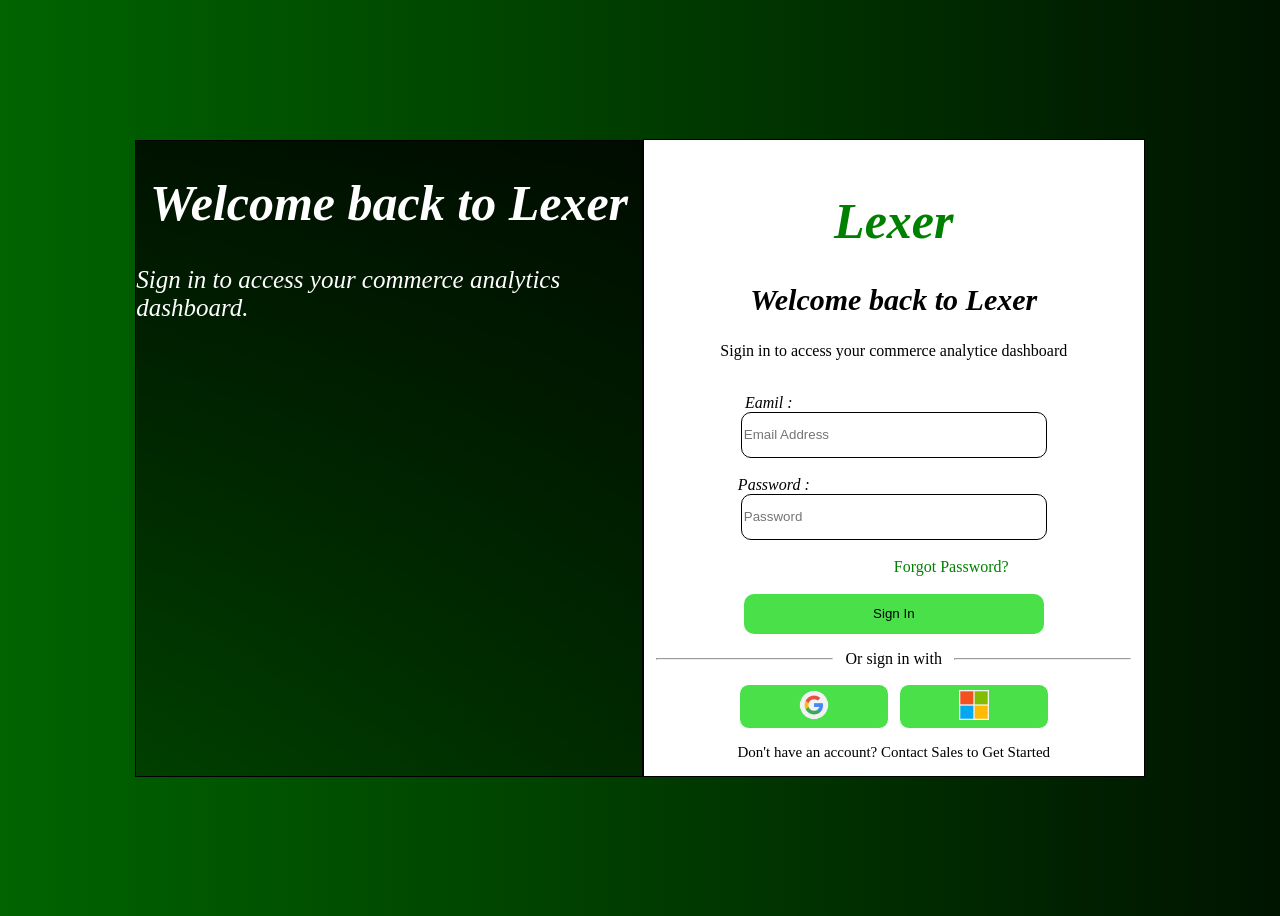
<file: security/accout.html>
<!DOCTYPE html>
<html lang="en">
<head>
    <meta charset="UTF-8">
    <meta name="viewport" content="width=device-width, initial-scale=1.0">
    <link rel="stylesheet" href="account.css">
    <title>Login    </title>
</head>
<body>
    <div class="bass_center">
        <div class="for_photo">
            <div class="welcome-text">
                <h1 style=" font-size: 50px; font-style: italic;color: white;display: flex;justify-content: center;">Welcome back to Lexer</h1>
                <p style="font-size: 25px; font-style: italic; color: white;display: flex;justify-content: center;">Sign in to access your commerce analytics dashboard.</p>
            </div>
        </div>
         <div class="control_login">
            <br>
            <h1 style="font-style: italic;font-size: 50px;color: green;" class="center">Lexer</h1>
            <h2 style="font-style: italic;font-size: 30px;" class="center">Welcome back to Lexer</h2>
            <p class="center">Sigin in to access your commerce analytice dashboard</p>
<br>
            <form>
                <label style="font-style: italic;display: flex;justify-content: center;align-items: center;margin: auto;margin-right: 50%">Eamil : </label>
                <input class="for_input" type="eamil" id="user_name" placeholder="Email Address">
                <br>
                <label style="font-style: italic;display: flex;justify-content: center;align-items: center;margin: auto;margin-right: 48%">Password : </label>
                <input class="for_input" type="password" id="pass" placeholder="Password">
                <br>
                <p style="color: green;display: block;justify-content: center;align-items: center; margin: auto;margin-left:50%;cursor: pointer;">Forgot Password?</p>
                <br>
                <button style="background-color: rgb(73, 224, 73);border: none;" class="for_input1" id="btn-sub" type="button"><p>Sign In</p></button>
            </form>
            <div class="center_text">
                <hr style="width: 35%;"><p>Or sign in with</p><hr style="width: 35%;">
            </div>
            <div style="display: flex;gap: 10px;" class="center">
                <button class="btn">
                    <img  src="./photo/google.png" width="30px" alt="">
                </button>
                <button class="btn">
                    <img src="./photo/Microsoft_logo.svg.jpg" width="30px" alt="">
                </button>
            </div>
            <p class="center" style="font-size: 15px;">Don't have an account? Contact Sales to Get Started</p>
         </div>
    </div>
    

    <!-- <div id="place_for_save_data">

    </div> -->
    <script src="./login.js"></script>
</body>
</html>
</file>
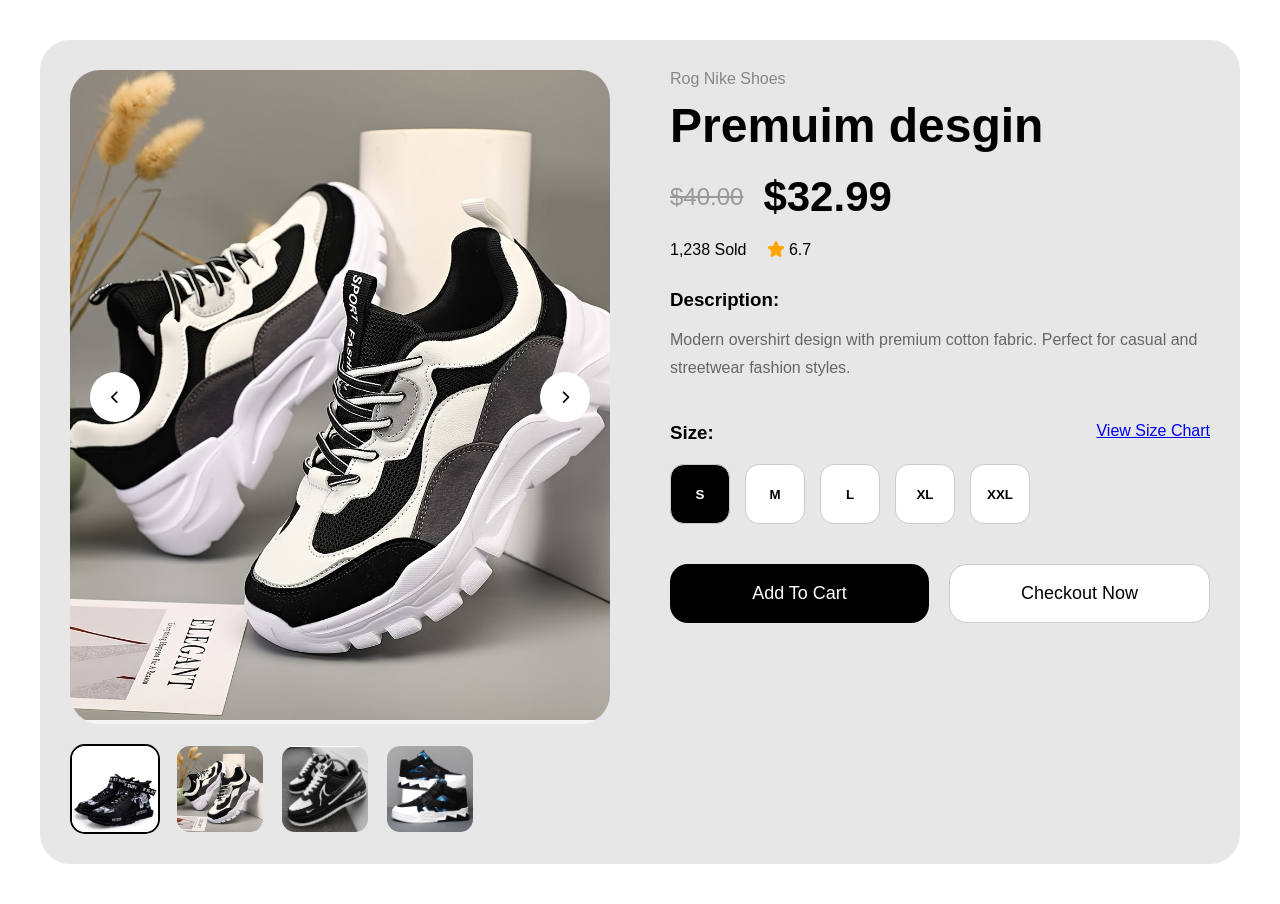
<file: ViewDetails/ViewDetails.htm>
<!doctype html>
<html lang="en">
  <head>
    <meta charset="UTF-8" />
    <meta name="viewport" content="width=device-width, initial-scale=1.0" />
    <title>Product Details</title>
    <link rel="stylesheet" href="ViewStyle.css" />
    <link
      rel="stylesheet"
      href="https://cdnjs.cloudflare.com/ajax/libs/font-awesome/6.5.1/css/all.min.css" />
  </head>
  <body>
    <div class="container">
      <div class="product-wrapper">
        <div class="product-images">
          <div class="main-image">
            <img id="mainImage" src="./images/Rogshoes.png" />

            <button class="arrow left-arrow" onclick="prevImage()">
              <i class="fa-solid fa-chevron-left"></i>
            </button>

            <button class="arrow right-arrow" onclick="nextImage()">
              <i class="fa-solid fa-chevron-right"></i>
            </button>
          </div>

          <div class="thumbnail-container">
            <div class="color-product active">
              <img src="./images/Gbblack.png" onclick="changeImage(this)" />
            </div>

            <div class="color-product">
              <img src="./images/grayshoes.png" onclick="changeImage(this)" />
            </div>

            <div class="color-product">
              <img src="./images/nike.png" onclick="changeImage(this)" />
            </div>

            <div class="color-product">
              <img src="./images/Rogshoes.png" onclick="changeImage(this)" />
            </div>
          </div>
        </div>

        <div class="product-info">
          <div class="brand">Rog Nike Shoes</div>

          <div class="title">Premuim desgin</div>

          <div class="price">
            <div class="old-price">$40.00</div>
            <div class="new-price">$32.99</div>
          </div>

          <div class="rating">
            <span>1,238 Sold</span>

            <span>
              <i class="fa-solid fa-star star"></i>
              6.7
            </span>
          </div>

          <div class="description">
            <h3>Description:</h3>

            <p>
              Modern overshirt design with premium cotton fabric. Perfect for
              casual and streetwear fashion styles.
            </p>
          </div>

          <div class="sizes">
            <div class="sizes-header">
              <h3>Size:</h3>
              <a href="#">View Size Chart</a>
            </div>

            <div class="size-buttons">
              <button class="size active">S</button>
              <button class="size">M</button>
              <button class="size">L</button>
              <button class="size">XL</button>
              <button class="size">XXL</button>
            </div>
          </div>

          <div class="buttons">
            <button class="btn cart-btn">Add To Cart</button>

            <button class="btn checkout-btn">Checkout Now</button>
          </div>
        </div>
      </div>
    </div>

    <!-- JS -->
    <script src="Details.js"></script>
  </body>
</html>
</file>
<file: security/account.css>
.bass_center{
    display: flex;
    justify-content: center;
    align-items: center;
    margin: auto;
    border: 1px solid none;
    width: auto;
    height: 100vh;
}
/* -----------photo */
.for_photo{
    background: linear-gradient(rgba(0, 0, 0, 0.795), rgba(0,0,0,0.3)), url('https://images.unsplash.com/photo-1586528116311-ad8dd3c8310d?ixlib=rb-1.2.1&auto=format&fit=crop&w=1350&q=80');
    background-size: cover;
    background-position: center;
    border: 1px solid black;
    border-collapse: collapse;
    width: 40%;
    height: 635px;
    
}

.center{
    display: flex;
    justify-content: center;
    align-items: center;
}
.control_login{
    width: 500px;
    border: 1px solid black;
    border-collapse: collapse;
    background-color: white;
}
.center_text{
    display: flex;
    justify-content: center;
    align-items: center;
    margin: auto;
}
/* -------for form login -------------------- */
.for_input{
    border: 1px solid black;
    border-radius: 10px;
    padding: 2px;
    width: 300px;
    height: 40px;
    display: flex;
    justify-content: center;
    align-items: center;
    margin: auto;
}
.for_input1{
    border: 1px solid black;
    border-radius: 10px;
    padding: 2px;
    width: 300px;
    height: 40px;
    display: flex;
    justify-content: center;
    align-items: center;
    margin: auto;
}
@media (max-width: 768px){
    .for_input, .for_input1{
        border: 1px solid black;
        border-radius: 10px;
        width: 70%;;
        height: 30px;
        display: flex;
        justify-content: center;
        align-items: center;
        margin: auto;
    }
    .btn{
        border: 1px solid white;
        border-radius: 10px;
        width: 30%;
        background-color: rgb(73, 224, 73);
    }
}
.for_input1:hover{
    transform: scale(1.1);
    transition: all 0.3s ease;
    cursor: pointer;
    box-shadow: 0 0 10px 2px gray;
}
.btn{
    border: 1px solid white;
    border-radius: 10px;
    padding: 5px;
    width: 30%;
    background-color: rgb(73, 224, 73);
}
.btn:hover{
    transform: scale(1.1);
    transition: all 0.3s ease;
    cursor: pointer;
    box-shadow: 0 0 10px 2px gray;
}
body{
    background-color: rgb(0, 100, 0);
    background-image: linear-gradient(90deg , rgb(0, 100, 0) 0% , rgba(0, 0, 0, 0.795) 100%);
    width: auto;
    height: 100%;
}
@media (max-width: 768px){
    .for_photo{
        display: none;
    }
}
</file>
<file: ViewDetails/ViewStyle.css>
* {
  margin: 0;
  padding: 0;
  box-sizing: border-box;
  font-family: Arial, Helvetica, sans-serif;
}
body {
  background: #ffffff;
  padding: 40px;
}
.container {
  max-width: 1400px;
  margin: auto;
  background: #e7e7e7;
  border-radius: 30px;
  padding: 30px;
}

.top-bar {
  background: #000000;
  color: #fff;
  text-align: center;
  padding: 12px;
  border-radius: 12px;
  margin-bottom: 30px;
}
.navbar {
  display: flex;
  justify-content: space-between;
  align-items: center;
  border-bottom: 1px solid #ddd;
  padding-bottom: 20px;
  margin-bottom: 30px;
}

.logo h1 {
  font-size: 28px;
  letter-spacing: 6px;
}

.logo p {
  font-size: 12px;
  letter-spacing: 4px;
  color: #777;
}
.nav-icons {
  display: flex;
  gap: 20px;
  font-size: 20px;
}

.breadcrumb {
  color: #999;
  margin-bottom: 30px;
}

.product-wrapper {
  display: grid;
  grid-template-columns: 1fr 1fr;
  gap: 60px;
}

.main-image {
  position: relative;
  background: #f5f5f5;
  border-radius: 30px;
  overflow: hidden;
}

.main-image img {
  width: 100%;
  height: 650px;
  object-fit: cover;
  transition: 0.4s;
}

.main-image img:hover {
  transform: scale(1.05);
}

.arrow {
  position: absolute;
  top: 50%;
  transform: translateY(-50%);
  width: 50px;
  height: 50px;
  border: none;
  border-radius: 50%;
  background: #fff;
  cursor: pointer;
}

.left-arrow {
  left: 20px;
}

.right-arrow {
  right: 20px;
}

.thumbnail-container {
  display: flex;
  gap: 15px;
  margin-top: 20px;
}

.color-product {
  width: 90px;
  height: 90px;
  border-radius: 15px;
  overflow: hidden;
  cursor: pointer;
  border: 2px solid transparent;
}

.color-product.active {
  border: 2px solid #000;
}

.color-product img {
  width: 100%;
  height: 100%;
  object-fit: cover;
}

.brand {
  color: #888;
  margin-bottom: 10px;
}

.title {
  font-size: 48px;
  font-weight: bold;
  margin-bottom: 20px;
}

.price {
  display: flex;
  gap: 20px;
  align-items: center;
  margin-bottom: 20px;
}

.old-price {
  text-decoration: line-through;
  color: #999;
  font-size: 24px;
}

.new-price {
  font-size: 42px;
  font-weight: bold;
}

.rating {
  display: flex;
  gap: 20px;
  margin-bottom: 30px;
}

.star {
  color: orange;
}

.description p {
  color: #666;
  line-height: 28px;
  margin-top: 15px;
}

.sizes {
  margin-top: 40px;
}

.sizes-header {
  display: flex;
  justify-content: space-between;
  margin-bottom: 20px;
}

.size-buttons {
  display: flex;
  gap: 15px;
}

.size {
  width: 60px;
  height: 60px;
  border-radius: 14px;
  border: 1px solid #ccc;
  background: #fff;
  cursor: pointer;
  font-weight: bold;
}

.size.active {
  background: #000;
  color: #fff;
}

.buttons {
  display: flex;
  gap: 20px;
  margin-top: 40px;
}

.btn {
  flex: 1;
  padding: 18px;
  border-radius: 18px;
  font-size: 18px;
  cursor: pointer;
}
.cart-btn {
  background: #000;
  color: #fff;
  border: none;
}

.checkout-btn {
  background: #fff;
  border: 1px solid #ccc;
}

@media (max-width: 992px) {
  .product-wrapper {
    grid-template-columns: 1fr;
  }

  .main-image img {
    height: 500px;
  }
}

@media (max-width: 600px) {
  body {
    padding: 15px;
  }

  .title {
    font-size: 34px;
  }

  .buttons {
    flex-direction: column;
  }
}
</file>
